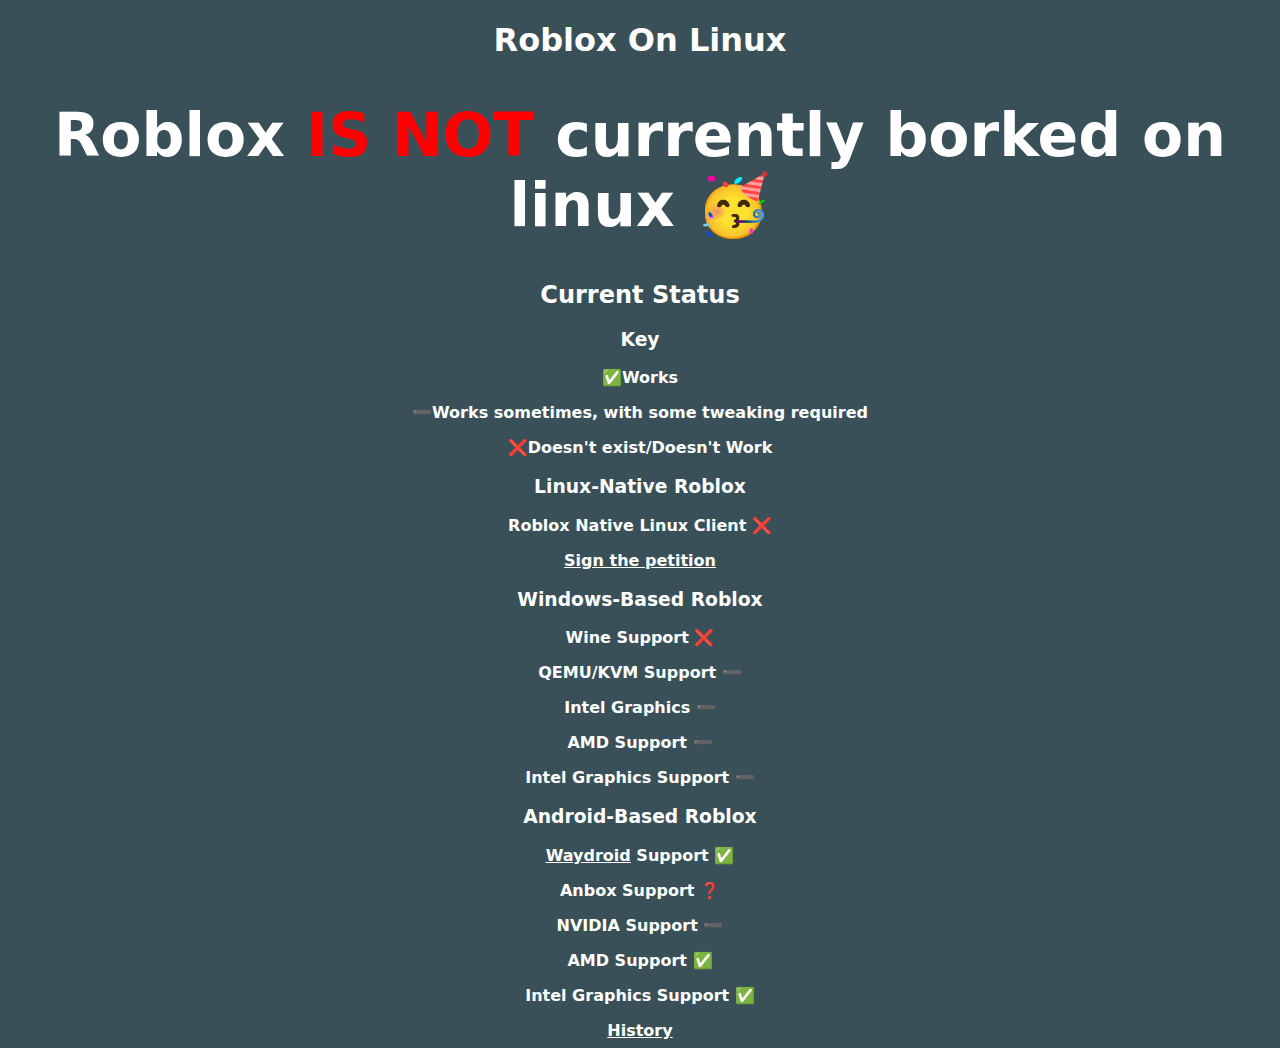
<file: index.html>
<!DOCTYPE html>
<html>
<head>
<title>RoL (Roblox on Linux)</title>
<link rel="stylesheet" type="text/css" href="index.css">
</head>
<body>
<center>

<h1>Roblox On Linux</h1>
<h1 style="font-size: 60px">Roblox <span style="color: red">IS NOT</span> currently borked on linux 🥳</h1>

<h2>Current Status</h2>
<h3>Key</h3>
<b>
<p>✅Works</p>
<p>➖Works sometimes, with some tweaking required<p>
<p>❌Doesn't exist/Doesn't Work</p>
<h3>Linux-Native Roblox</h3>
<p>Roblox Native Linux Client ❌</p>
<a href="https://www.change.org/p/make-roblox-playable-on-linux">Sign the petition</a>
<h3>Windows-Based Roblox</h3>
<p>Wine Support ❌</p>
<p>QEMU/KVM Support ➖</p>
<p>Intel Graphics ➖</p>
<p>AMD Support ➖</p>
<p>Intel Graphics Support ➖</p>

<h3>Android-Based Roblox</h3>
<p><a href="waydroid-guide.html">Waydroid</a> Support ✅</p>
<p>Anbox Support ❓</p>
<p>NVIDIA Support ➖ </p>
<p>AMD Support ✅</p>
<p>Intel Graphics Support ✅</p>

<a href="history.html">History</a>
</center>
</body>
</file>
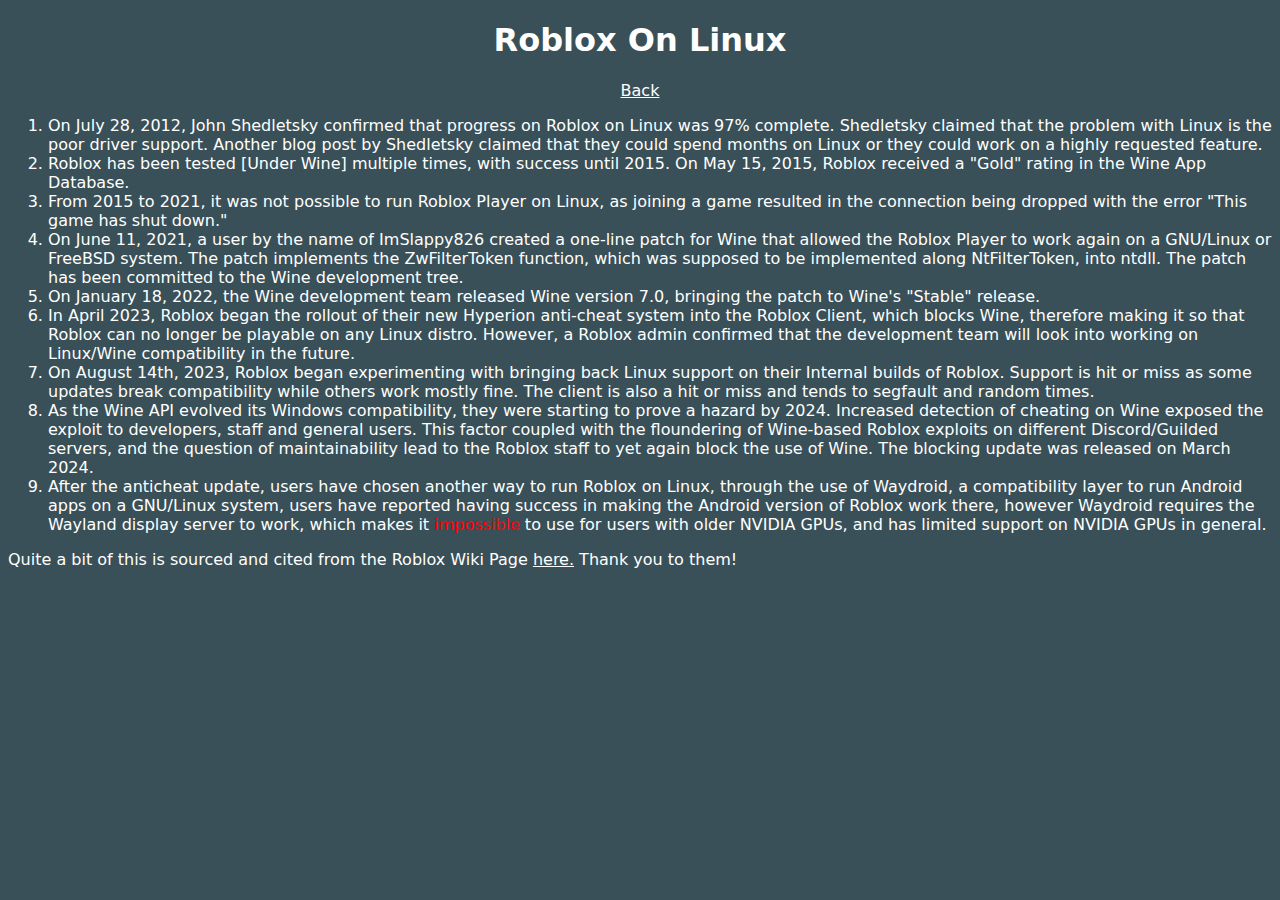
<file: history.html>
<!DOCTYPE html>
<html>
<head>
<title>RoL (Roblox on Linux)</title>
<link type="text/css" rel="stylesheet" href="index.css">
</head>
<body>
<center>
<h1>Roblox On Linux</h1>
<a href="index.html">Back</a>
</center>
<ol>
<li>On July 28, 2012, John Shedletsky confirmed that progress on Roblox on Linux was 97% complete. Shedletsky claimed that the problem with Linux is the poor driver support. Another blog post by Shedletsky claimed that they could spend months on Linux or they could work on a highly requested feature.</li>
<li>Roblox has been tested [Under Wine] multiple times, with success until 2015. On May 15, 2015, Roblox received a "Gold" rating in the Wine App Database.</li>
<li>From 2015 to 2021, it was not possible to run Roblox Player on Linux, as joining a game resulted in the connection being dropped with the error "This game has shut down."</li>
<li>On June 11, 2021, a user by the name of ImSlappy826 created a one-line patch for Wine that allowed the Roblox Player to work again on a GNU/Linux or FreeBSD system. The patch implements the ZwFilterToken function, which was supposed to be implemented along NtFilterToken, into ntdll. The patch has been committed to the Wine development tree.</li>
<li>On January 18, 2022, the Wine development team released Wine version 7.0, bringing the patch to Wine's "Stable" release.</li>
<li>In April 2023, Roblox began the rollout of their new Hyperion anti-cheat system into the Roblox Client, which blocks Wine, therefore making it so that Roblox can no longer be playable on any Linux distro. However, a Roblox admin confirmed that the development team will look into working on Linux/Wine compatibility in the future.</li>
<li>On August 14th, 2023, Roblox began experimenting with bringing back Linux support on their Internal builds of Roblox. Support is hit or miss as some updates break compatibility while others work mostly fine. The client is also a hit or miss and tends to segfault and random times.</li>
<li>As the Wine API evolved its Windows compatibility, they were starting to prove a hazard by 2024. Increased detection of cheating on Wine exposed the exploit to developers, staff and general users. This factor coupled with the floundering of Wine-based Roblox exploits on different Discord/Guilded servers, and the question of maintainability lead to the Roblox staff to yet again block the use of Wine. The blocking update was released on March 2024.</li>
<li>After the anticheat update, users have chosen another way to run Roblox on Linux, through the use of Waydroid, a compatibility layer to run Android apps on a GNU/Linux system, users have reported having success in making the Android version of Roblox work there, however Waydroid requires the Wayland display server to work, which makes it <span style="color:red">impossible</span> to use for users with older NVIDIA GPUs, and has limited support on NVIDIA GPUs in general. 
</ol>
<p>Quite a bit of this is sourced and cited from the Roblox Wiki Page <a href="https://roblox.fandom.com/wiki/Roblox_on_Linux">here.</a> Thank you to them!</p> 
</body>
</file>
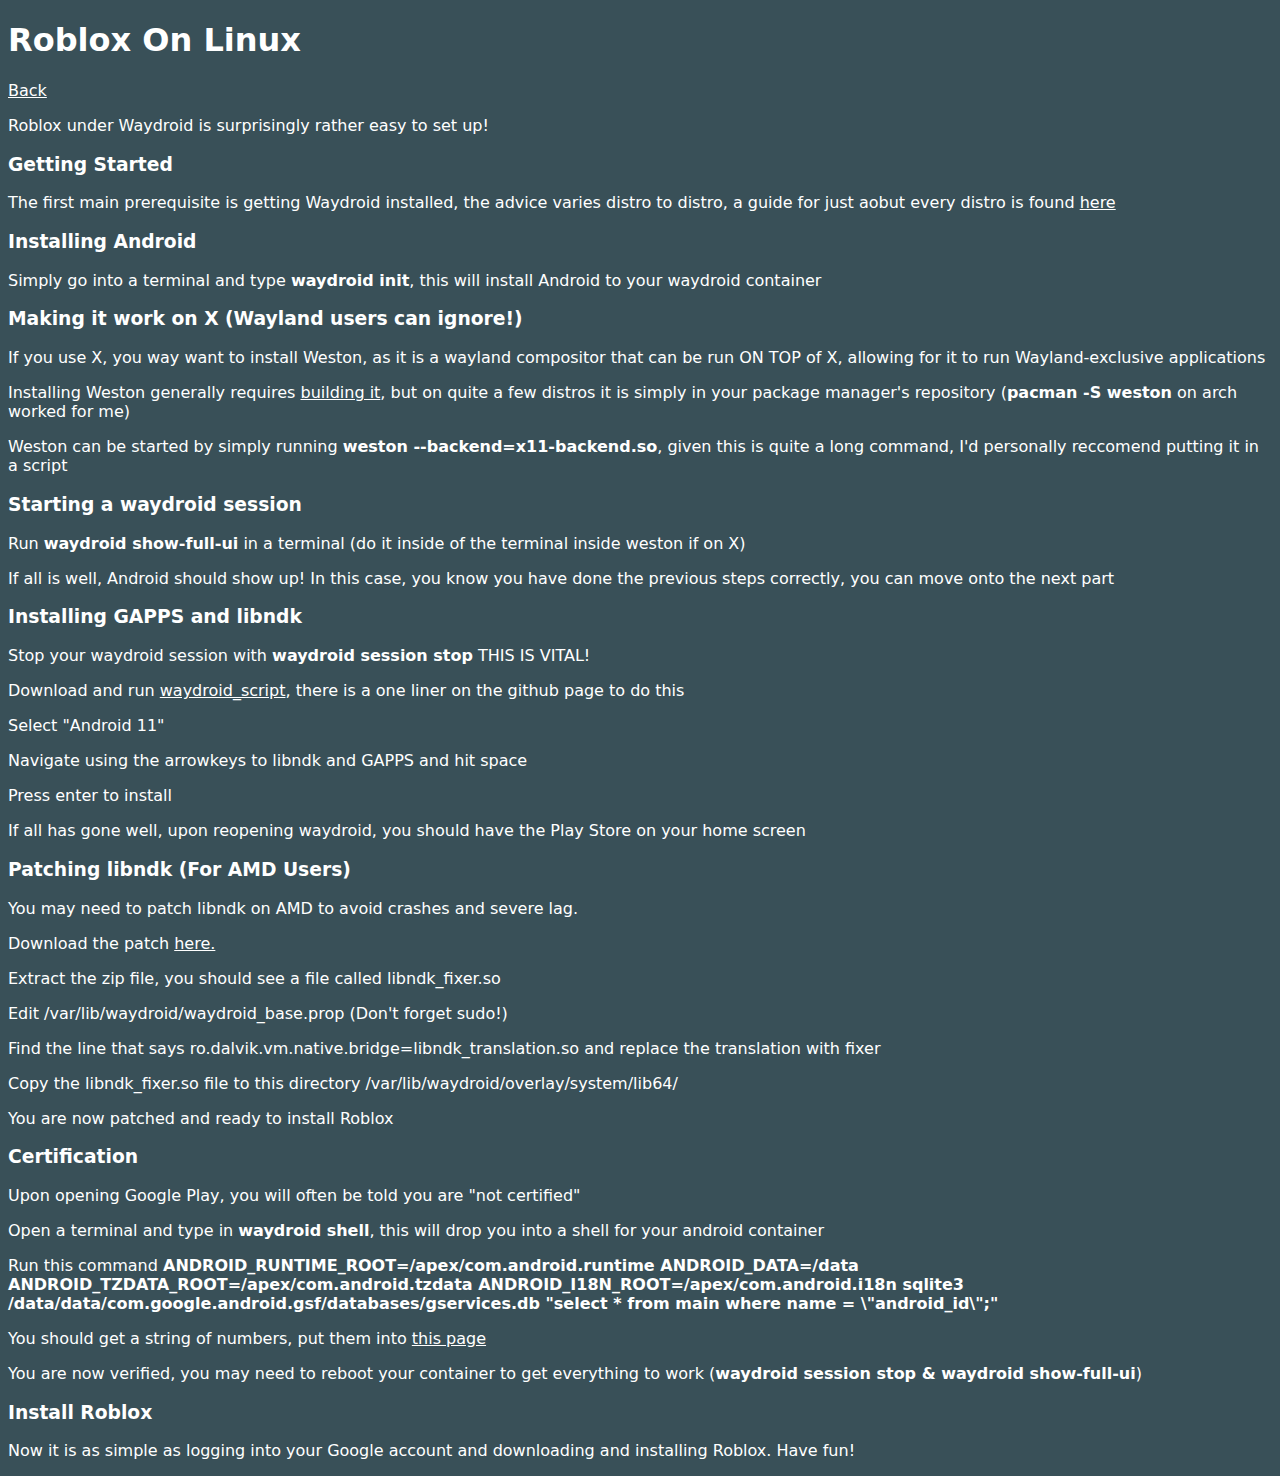
<file: waydroid-guide.html>
<!DOCTYPE html>
<html>
<head>
<title>RoL (Roblox on Linux)</title>
<link type="text/css" rel="stylesheet" href="index.css">
</head>
<body>

<h1>Roblox On Linux</h1>
<a href="index.html">Back</a>
<p>Roblox under Waydroid is surprisingly rather easy to set up!</p>
<h3>Getting Started</h3>
<p>The first main prerequisite is getting Waydroid installed, the advice varies distro to distro, a guide for just aobut every distro is found <a href="https://docs.waydro.id/usage/install-on-desktops">here</a></p>
<h3>Installing Android</h3>
<p>Simply go into a terminal and type <b>waydroid init</b>, this will install Android to your waydroid container</p>
<h3>Making it work on X (Wayland users can ignore!)</h3>
<p>If you use X, you way want to install Weston, as it is a wayland compositor that can be run ON TOP of X, allowing for it to run Wayland-exclusive applications</p>
<p>Installing Weston generally requires <a href="https://wayland.freedesktop.org/building.html">building it</a>, but on quite a few distros it is simply in your package manager's repository (<b>pacman -S weston</b> on arch worked for me)</p>
<p>Weston can be started by simply running <b>weston --backend=x11-backend.so</b>, given this is quite a long command, I'd personally reccomend putting it in a script</p>
<h3>Starting a waydroid session</h3>
<p>Run <b>waydroid show-full-ui</b> in a terminal (do it inside of the terminal inside weston if on X)</p>
<p>If all is well, Android should show up! In this case, you know you have done the previous steps correctly, you can move onto the next part</p>
<h3>Installing GAPPS and libndk</h3>
<p>Stop your waydroid session with <b>waydroid session stop</b> THIS IS VITAL!</p>
<p>Download and run <a href="https://github.com/casualsnek/waydroid_script">waydroid_script</a>, there is a one liner on the github page to do this</p>
<p>Select "Android 11"<p>
<p>Navigate using the arrowkeys to libndk and GAPPS and hit space<p>
<p>Press enter to install</p>
<p>If all has gone well, upon reopening waydroid, you should have the Play Store on your home screen</p>
<h3>Patching libndk (For AMD Users)</h3>
<p>You may need to patch libndk on AMD to avoid crashes and severe lag.</p>
<p>Download the patch <a href="https://nightly.link/Slappy826/libndk-fixer/workflows/build/master/lib.zip">here.</a></p>
<p>Extract the zip file, you should see a file called libndk_fixer.so</p>
<p>Edit /var/lib/waydroid/waydroid_base.prop (Don't forget sudo!)</p>
<p>Find the line that says ro.dalvik.vm.native.bridge=libndk_translation.so and replace the translation with fixer</p>
<p>Copy the libndk_fixer.so file to this directory /var/lib/waydroid/overlay/system/lib64/</p>
<p>You are now patched and ready to install Roblox</p>
<h3>Certification</h3>
<p>Upon opening Google Play, you will often be told you are "not certified"</p>
<p>Open a terminal and type in <b>waydroid shell</b>, this will drop you into a shell for your android container<p>
<p>Run this command <b>ANDROID_RUNTIME_ROOT=/apex/com.android.runtime ANDROID_DATA=/data ANDROID_TZDATA_ROOT=/apex/com.android.tzdata ANDROID_I18N_ROOT=/apex/com.android.i18n sqlite3 /data/data/com.google.android.gsf/databases/gservices.db "select * from main where name = \"android_id\";"</b></p>
<p>You should get a string of numbers, put them into <a href="https://www.google.com/android/uncertified">this page</a></p>
<p>You are now verified, you may need to reboot your container to get everything to work (<b>waydroid session stop & waydroid show-full-ui</b>)</p>
<h3>Install Roblox</h3>
<p>Now it is as simple as logging into your Google account and downloading and installing Roblox. Have fun!</p>
 
</body>
</file>
<file: index.css>
body
{
	background-color: #395058;
	color: white;
	font-family: sans, sans-serif
}
a
{
	color: white;
}
</file>
